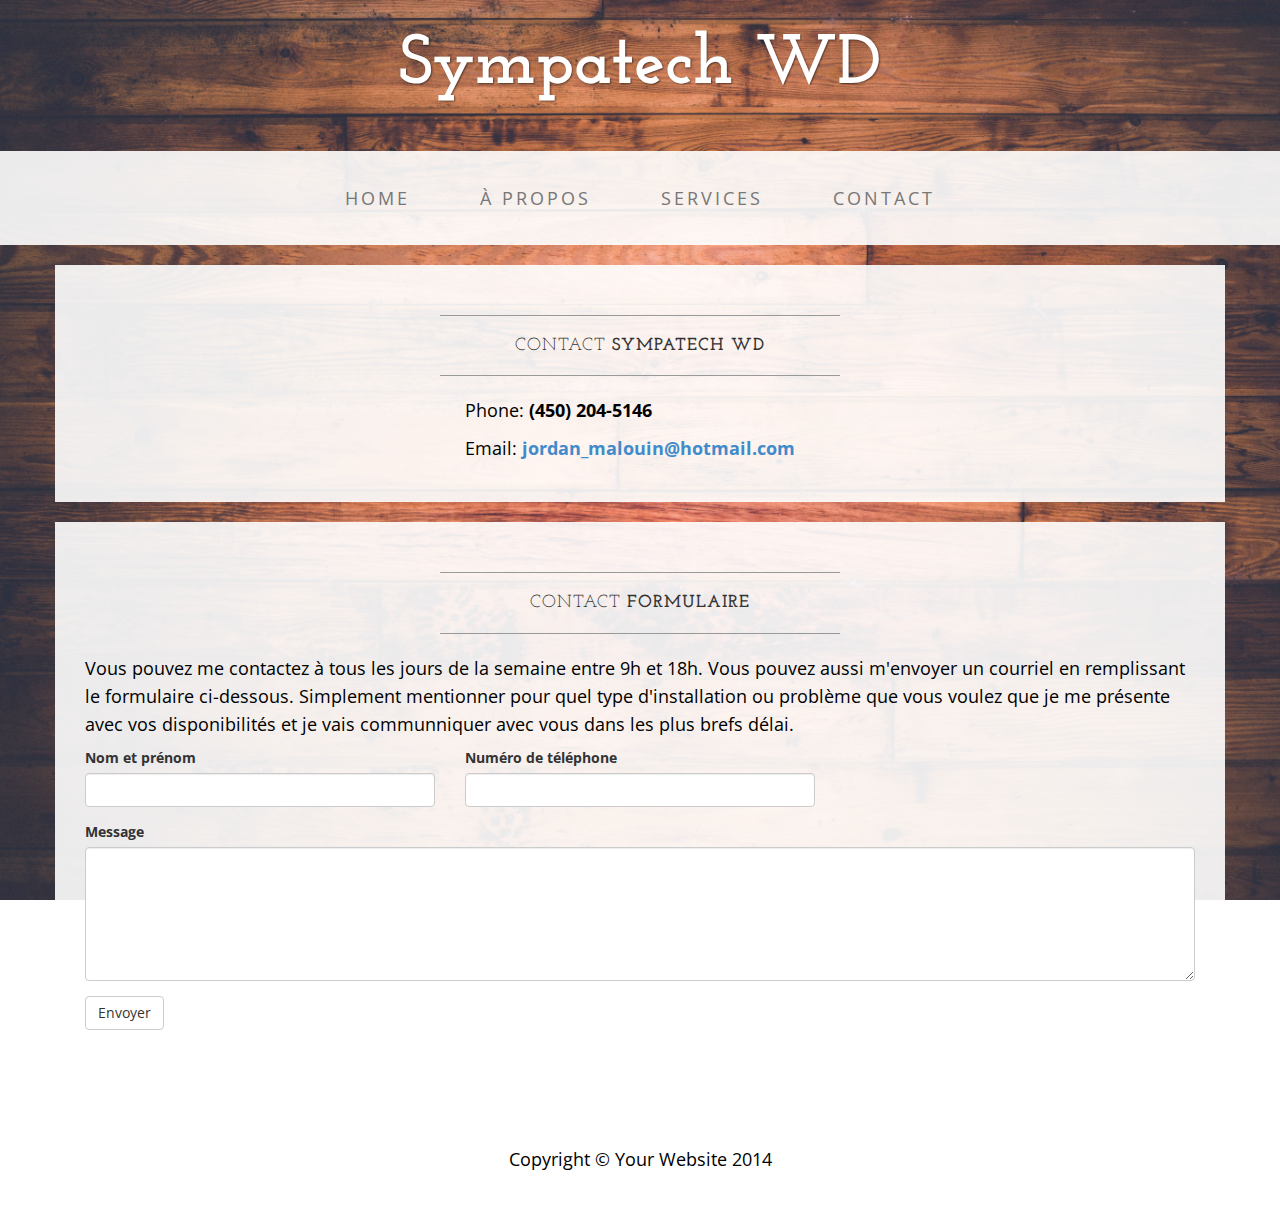
<file: contact.html>
<!DOCTYPE html>
<html lang="en">

<head>

    <meta charset="utf-8">
    <meta http-equiv="X-UA-Compatible" content="IE=edge">
    <meta name="viewport" content="width=device-width, initial-scale=1">
    <meta name="description" content="">
    <meta name="author" content="">

    <title>Contact - Sympatech WD</title>

    <!-- Bootstrap Core CSS -->
    <link href="css/bootstrap.min.css" rel="stylesheet">

    <!-- Custom CSS -->
    <link href="css/business-casual.css" rel="stylesheet">

    <!-- Fonts -->
    <link href="http://fonts.googleapis.com/css?family=Open+Sans:300italic,400italic,600italic,700italic,800italic,400,300,600,700,800" rel="stylesheet" type="text/css">
    <link href="http://fonts.googleapis.com/css?family=Josefin+Slab:100,300,400,600,700,100italic,300italic,400italic,600italic,700italic" rel="stylesheet" type="text/css">

    <!-- HTML5 Shim and Respond.js IE8 support of HTML5 elements and media queries -->
    <!-- WARNING: Respond.js doesn't work if you view the page via file:// -->
    <!--[if lt IE 9]>
        <script src="https://oss.maxcdn.com/libs/html5shiv/3.7.0/html5shiv.js"></script>
        <script src="https://oss.maxcdn.com/libs/respond.js/1.4.2/respond.min.js"></script>
    <![endif]-->

</head>

<body>

    <div class="brand">Sympatech WD</div>
    <div class="address-bar"></div>

    <!-- Navigation -->
    <nav class="navbar navbar-default" role="navigation">
        <div class="container">
            <!-- Brand and toggle get grouped for better mobile display -->
            <div class="navbar-header">
                <button type="button" class="navbar-toggle" data-toggle="collapse" data-target="#bs-example-navbar-collapse-1">
                    <span class="sr-only">Toggle navigation</span>
                    <span class="icon-bar"></span>
                    <span class="icon-bar"></span>
                    <span class="icon-bar"></span>
                </button>
                <!-- navbar-brand is hidden on larger screens, but visible when the menu is collapsed -->
                <a class="navbar-brand" href="index.html">Sympatech WD</a>
            </div>
            <!-- Collect the nav links, forms, and other content for toggling -->
            <div class="collapse navbar-collapse" id="bs-example-navbar-collapse-1">
                <ul class="nav navbar-nav">
                    <li>
                        <a href="index.html">Home</a>
                    </li>
                    <li>
                        <a href="about.html">À Propos</a>
                    </li>
                    <li>
                        <a href="service.html">Services</a>
                    </li>
                    <li>
                        <a href="contact.html">Contact</a>
                    </li>
                </ul>
            </div>
            <!-- /.navbar-collapse -->
        </div>
        <!-- /.container -->
    </nav>

    <div class="container">

        <div class="row">
            <div class="box">
                <div class="col-lg-12">
                    <hr>
                    <h2 class="intro-text text-center">Contact
                        <strong>Sympatech WD</strong>
                    </h2>
                    <hr>
                </div>
                <div class="col-md-4">
                </div>
                <div class="col-md-4">
                    <p>Phone:
                        <strong>(450) 204-5146</strong>
                    </p>
                    <p>Email:
                        <strong><a href="mailto:sympatechwd@hotmail.com">jordan_malouin@hotmail.com</a></strong>
                    </p>
                </div>
                <div class="clearfix"></div>
            </div>
        </div>

        <div class="row">
            <div class="box">
                <div class="col-lg-12">
                    <hr>
                    <h2 class="intro-text text-center">Contact
                        <strong>Formulaire</strong>
                    </h2>
                    <hr>
                    <p>Vous pouvez me contactez à tous les jours de la semaine entre 9h et 18h. Vous pouvez aussi m'envoyer un courriel en remplissant le formulaire ci-dessous. Simplement mentionner pour quel type d'installation ou problème que vous voulez que je me présente avec vos disponibilités et je vais communniquer avec vous dans les plus brefs délai.</p>
                    <form role="form" action="MAILTO:Sympatechwd@hotmail.com" method="post" enctype="text/plain">
                        <div class="row">
                            <div class="form-group col-lg-4">
                                <label>Nom et prénom</label>
                                <input type="text" name="nom et prenom" class="form-control">
                            </div>
                            <div class="form-group col-lg-4">
                                <label>Numéro de téléphone</label>
                                <input type="tel" name="telephone" class="form-control">
                            </div>
                            <div class="clearfix"></div>
                            <div class="form-group col-lg-12">
                                <label>Message</label>
                                <textarea class="form-control" name="message" rows="6"></textarea>
                            </div>
                            <div class="form-group col-lg-12">
                                <button type="submit" class="btn btn-default">Envoyer</button>
                            </div>
                        </div>
                    </form>
                </div>
            </div>
        </div>

    </div>
    <!-- /.container -->

    <footer>
        <div class="container">
            <div class="row">
                <div class="col-lg-12 text-center">
                    <p>Copyright &copy; Your Website 2014</p>
                </div>
            </div>
        </div>
    </footer>

    <!-- jQuery -->
    <script src="js/jquery.js"></script>

    <!-- Bootstrap Core JavaScript -->
    <script src="js/bootstrap.min.js"></script>

</body>

</html>
</file>
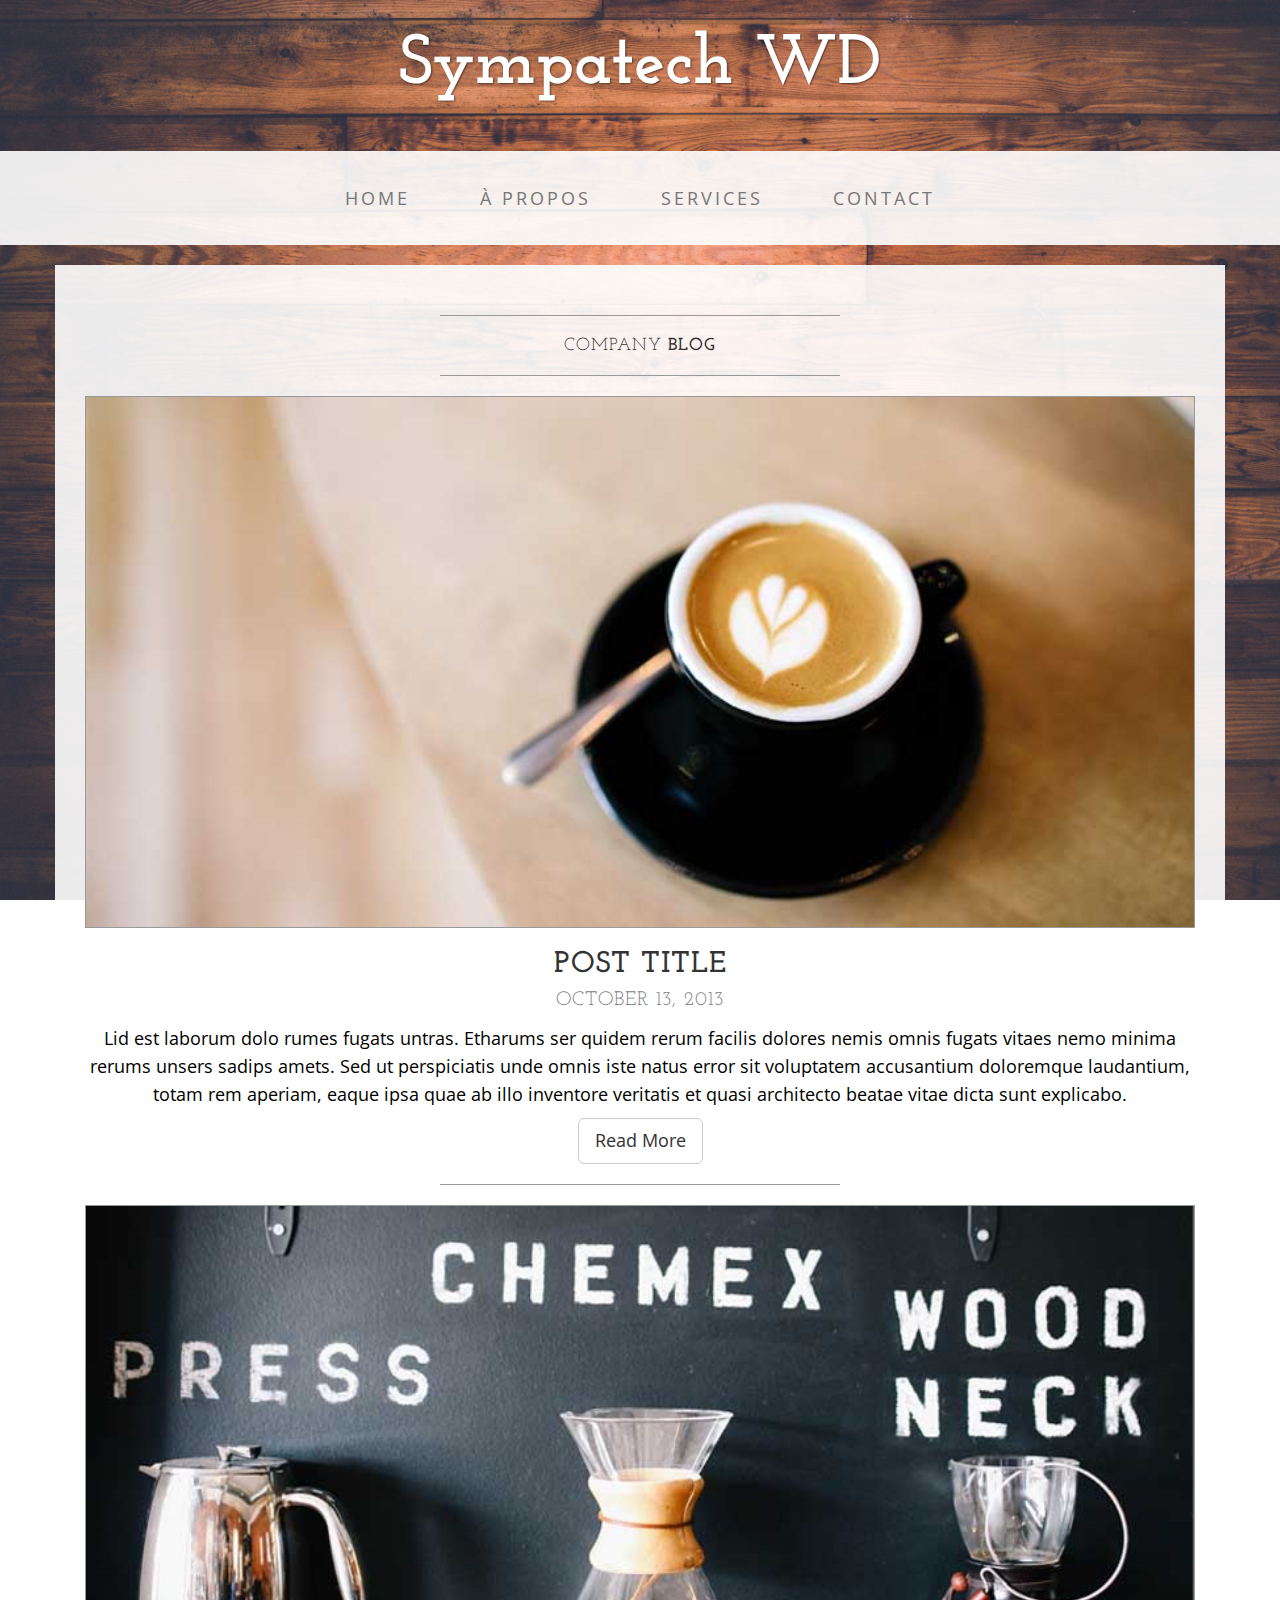
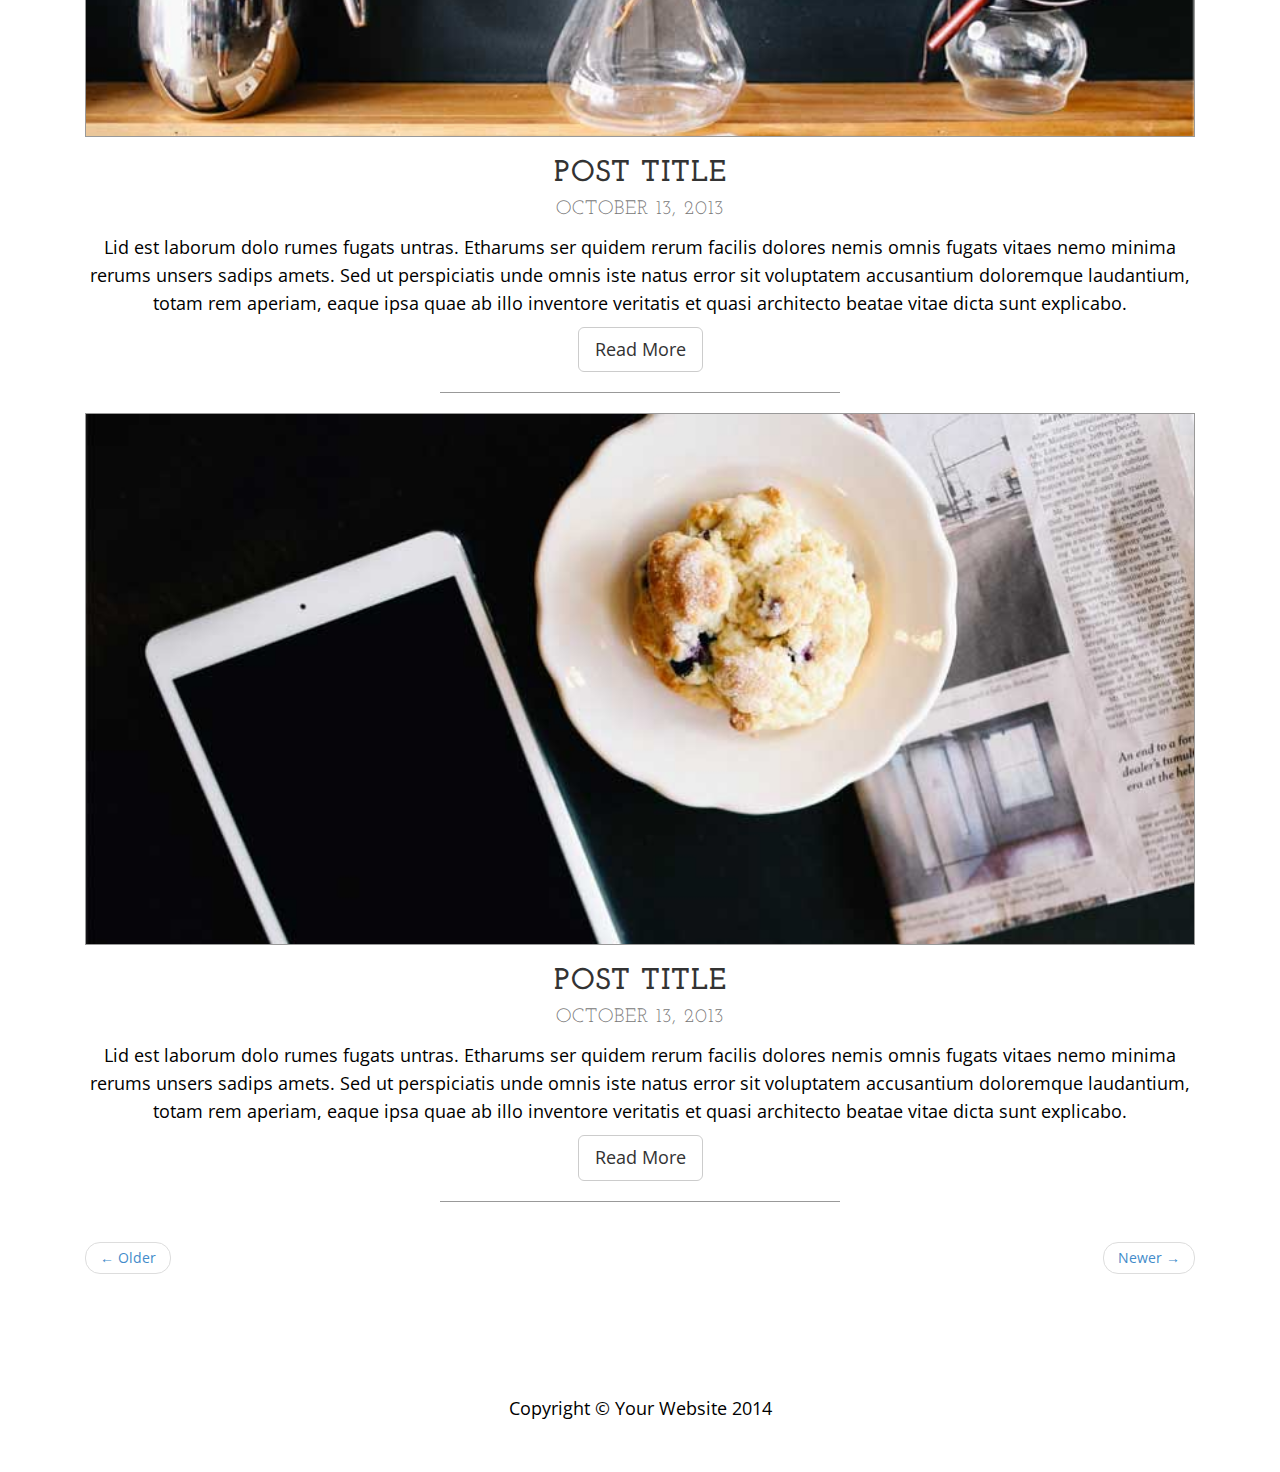
<file: service.html>
<!DOCTYPE html>
<html lang="en">

<head>

    <meta charset="utf-8">
    <meta http-equiv="X-UA-Compatible" content="IE=edge">
    <meta name="viewport" content="width=device-width, initial-scale=1">
    <meta name="description" content="">
    <meta name="author" content="">

    <title>Services - Sympatech WD</title>

    <!-- Bootstrap Core CSS -->
    <link href="css/bootstrap.min.css" rel="stylesheet">

    <!-- Custom CSS -->
    <link href="css/business-casual.css" rel="stylesheet">

    <!-- Fonts -->
    <link href="http://fonts.googleapis.com/css?family=Open+Sans:300italic,400italic,600italic,700italic,800italic,400,300,600,700,800" rel="stylesheet" type="text/css">
    <link href="http://fonts.googleapis.com/css?family=Josefin+Slab:100,300,400,600,700,100italic,300italic,400italic,600italic,700italic" rel="stylesheet" type="text/css">

    <!-- HTML5 Shim and Respond.js IE8 support of HTML5 elements and media queries -->
    <!-- WARNING: Respond.js doesn't work if you view the page via file:// -->
    <!--[if lt IE 9]>
        <script src="https://oss.maxcdn.com/libs/html5shiv/3.7.0/html5shiv.js"></script>
        <script src="https://oss.maxcdn.com/libs/respond.js/1.4.2/respond.min.js"></script>
    <![endif]-->

</head>

<body>

    <div class="brand">Sympatech WD</div>
    <div class="address-bar"></div>

    <!-- Navigation -->
    <nav class="navbar navbar-default" role="navigation">
        <div class="container">
            <!-- Brand and toggle get grouped for better mobile display -->
            <div class="navbar-header">
                <button type="button" class="navbar-toggle" data-toggle="collapse" data-target="#bs-example-navbar-collapse-1">
                    <span class="sr-only">Toggle navigation</span>
                    <span class="icon-bar"></span>
                    <span class="icon-bar"></span>
                    <span class="icon-bar"></span>
                </button>
                <!-- navbar-brand is hidden on larger screens, but visible when the menu is collapsed -->
                <a class="navbar-brand" href="index.html">Business Casual</a>
            </div>
            <!-- Collect the nav links, forms, and other content for toggling -->
            <div class="collapse navbar-collapse" id="bs-example-navbar-collapse-1">
                <ul class="nav navbar-nav">
                    <li>
                        <a href="index.html">Home</a>
                    </li>
                    <li>
                        <a href="about.html">À Propos</a>
                    </li>
                    <li>
                        <a href="service.html">Services</a>
                    </li>
                    <li>
                        <a href="contact.html">Contact</a>
                    </li>
                </ul>
            </div>
            <!-- /.navbar-collapse -->
        </div>
        <!-- /.container -->
    </nav>

    <div class="container">

        <div class="row">
            <div class="box">
                <div class="col-lg-12">
                    <hr>
                    <h2 class="intro-text text-center">Company
                        <strong>blog</strong>
                    </h2>
                    <hr>
                </div>
                <div class="col-lg-12 text-center">
                    <img class="img-responsive img-border img-full" src="img/slide-1.jpg" alt="">
                    <h2>Post Title
                        <br>
                        <small>October 13, 2013</small>
                    </h2>
                    <p>Lid est laborum dolo rumes fugats untras. Etharums ser quidem rerum facilis dolores nemis omnis fugats vitaes nemo minima rerums unsers sadips amets. Sed ut perspiciatis unde omnis iste natus error sit voluptatem accusantium doloremque laudantium, totam rem aperiam, eaque ipsa quae ab illo inventore veritatis et quasi architecto beatae vitae dicta sunt explicabo.</p>
                    <a href="#" class="btn btn-default btn-lg">Read More</a>
                    <hr>
                </div>
                <div class="col-lg-12 text-center">
                    <img class="img-responsive img-border img-full" src="img/slide-2.jpg" alt="">
                    <h2>Post Title
                        <br>
                        <small>October 13, 2013</small>
                    </h2>
                    <p>Lid est laborum dolo rumes fugats untras. Etharums ser quidem rerum facilis dolores nemis omnis fugats vitaes nemo minima rerums unsers sadips amets. Sed ut perspiciatis unde omnis iste natus error sit voluptatem accusantium doloremque laudantium, totam rem aperiam, eaque ipsa quae ab illo inventore veritatis et quasi architecto beatae vitae dicta sunt explicabo.</p>
                    <a href="#" class="btn btn-default btn-lg">Read More</a>
                    <hr>
                </div>
                <div class="col-lg-12 text-center">
                    <img class="img-responsive img-border img-full" src="img/slide-3.jpg" alt="">
                    <h2>Post Title
                        <br>
                        <small>October 13, 2013</small>
                    </h2>
                    <p>Lid est laborum dolo rumes fugats untras. Etharums ser quidem rerum facilis dolores nemis omnis fugats vitaes nemo minima rerums unsers sadips amets. Sed ut perspiciatis unde omnis iste natus error sit voluptatem accusantium doloremque laudantium, totam rem aperiam, eaque ipsa quae ab illo inventore veritatis et quasi architecto beatae vitae dicta sunt explicabo.</p>
                    <a href="#" class="btn btn-default btn-lg">Read More</a>
                    <hr>
                </div>
                <div class="col-lg-12 text-center">
                    <ul class="pager">
                        <li class="previous"><a href="#">&larr; Older</a>
                        </li>
                        <li class="next"><a href="#">Newer &rarr;</a>
                        </li>
                    </ul>
                </div>
            </div>
        </div>

    </div>
    <!-- /.container -->

    <footer>
        <div class="container">
            <div class="row">
                <div class="col-lg-12 text-center">
                    <p>Copyright &copy; Your Website 2014</p>
                </div>
            </div>
        </div>
    </footer>

    <!-- jQuery -->
    <script src="js/jquery.js"></script>

    <!-- Bootstrap Core JavaScript -->
    <script src="js/bootstrap.min.js"></script>

</body>

</html>
</file>
<file: css/business-casual.css>
/*!
 * Start Bootstrap - Business Casual Bootstrap Theme (http://startbootstrap.com)
 * Code licensed under the Apache License v2.0.
 * For details, see http://www.apache.org/licenses/LICENSE-2.0.
 */

body {
    font-family: "Open Sans","Helvetica Neue",Helvetica,Arial,sans-serif;
    background: url('../img/bg2.jpg') no-repeat center center fixed;
    -webkit-background-size: cover;
    -moz-background-size: cover;
    background-size: cover;
    -o-background-size: cover;
}

h1,
h2,
h3,
h4,
h5,
h6 {
    text-transform: uppercase;
    font-family: "Josefin Slab","Helvetica Neue",Helvetica,Arial,sans-serif;
    font-weight: 700;
    letter-spacing: 1px;
}

p {
    font-size: 1.25em;
    line-height: 1.6;
    color: #000;
}

hr {
    max-width: 400px;
    border-color: #999999;
}

.brand,
.address-bar {
    display: none;
}

.navbar-brand {
    text-transform: uppercase;
    font-weight: 900;
    letter-spacing: 2px;
}

.navbar-nav {
    text-transform: uppercase;
    font-weight: 400;
    letter-spacing: 3px;
}

.img-full {
    min-width: 100%;
}

.brand-before,
.brand-name {
    text-transform: capitalize;
}

.brand-before {
    margin: 15px 0;
}

.brand-name {
    margin: 0;
    font-size: 4em;
}

.tagline-divider {
    margin: 15px auto 3px;
    max-width: 250px;
    border-color: #999999;
}

.box {
    margin-bottom: 20px;
    padding: 30px 15px;
    background: #fff;
    background: rgba(255,255,255,0.9);
}

.intro-text {
    text-transform: uppercase;
    font-size: 1.25em;
    font-weight: 400;
    letter-spacing: 1px;
}

.img-border {
    float: none;
    margin: 0 auto 0;
    border: #999999 solid 1px;
}

.img-left {
    float: none;
    margin: 0 auto 0;
}

footer {
    background: #fff;
    background: rgba(255,255,255,0.9);
}

footer p {
    margin: 0;
    padding: 50px 0;
}

@media screen and (min-width:768px) {
    .brand {
        display: inherit;
        margin: 0;
        padding: 30px 0 10px;
        text-align: center;
        text-shadow: 1px 1px 2px rgba(0,0,0,0.5);
        font-family: "Josefin Slab","Helvetica Neue",Helvetica,Arial,sans-serif;
        font-size: 5em;
        font-weight: 700;
        line-height: normal;
        color: #fff;
    }

    .top-divider {
        margin-top: 0;
    }

    .img-left {
        float: left;
        margin-right: 25px;
    }

    .address-bar {
        display: inherit;
        margin: 0;
        padding: 0 0 40px;
        text-align: center;
        text-shadow: 1px 1px 2px rgba(0,0,0,0.5);
        text-transform: uppercase;
        font-size: 1.25em;
        font-weight: 400;
        letter-spacing: 3px;
        color: #fff;
    }

    .navbar {
        border-radius: 0;
    }

    .navbar-header {
        display: none;
    }

    .navbar {
        min-height: 0;
    }

    .navbar-default {
        border: none;
        background: #fff;
        background: rgba(255,255,255,0.9);
    }

    .nav>li>a {
        padding: 35px;
    }

    .navbar-nav>li>a {
        line-height: normal;
    }

    .navbar-nav {
        display: table;
        float: none;
        margin: 0 auto;
        table-layout: fixed;
        font-size: 1.25em;
    }
}

@media screen and (min-width:1200px) {
    .box:after {
        content: '';
        display: table;
        clear: both;
    }
}
</file>
